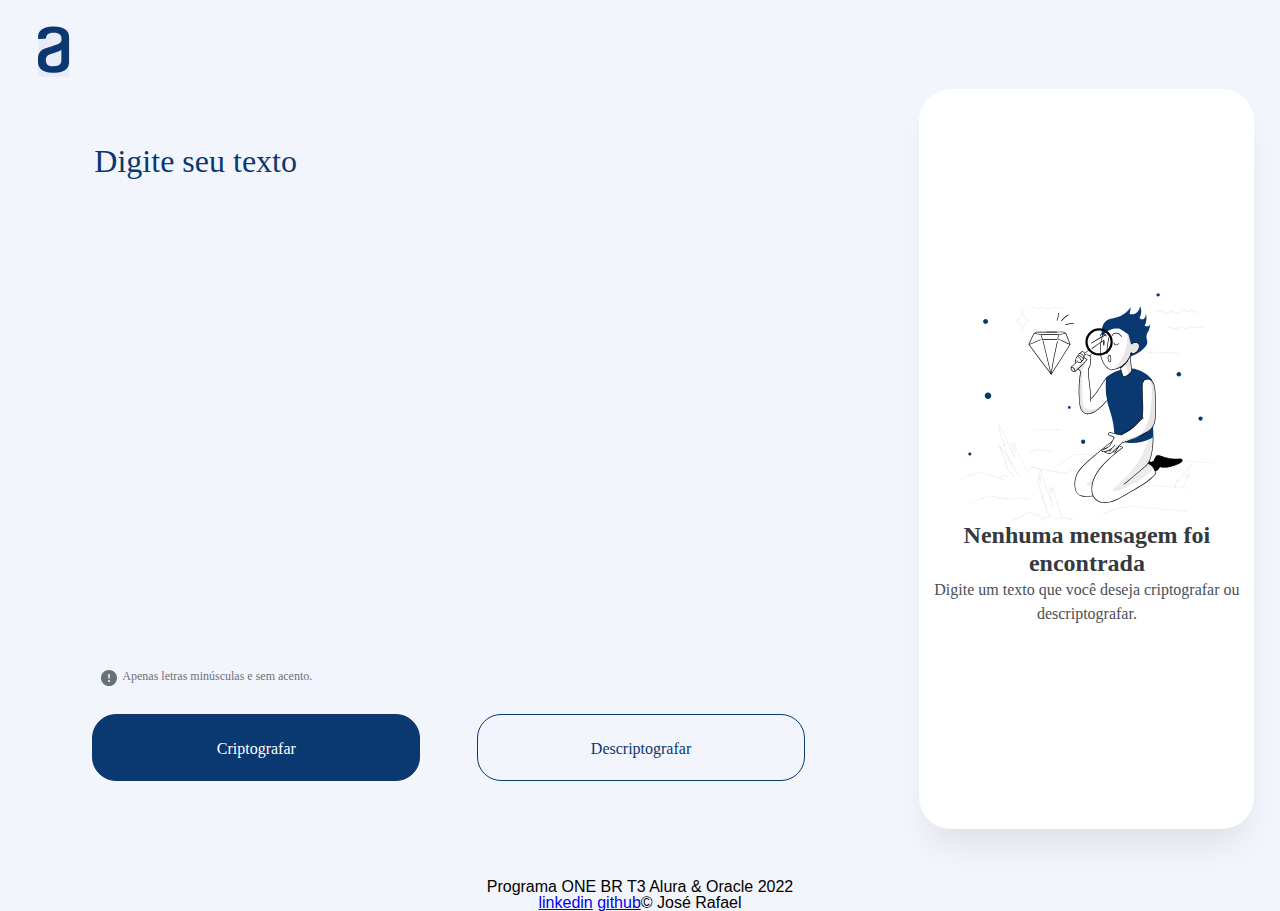
<file: index.html>
<!DOCTYPE html>
<html lang="pt-br">
<head>
    <meta charset="UTF-8">
    <meta http-equiv="X-UA-Compatible" content="IE=edge">
    <meta name="viewport" content="width=device-width, initial-scale=1.0, maximum-scale=1.0, user-scalable=no" />
    <title>Decodificador</title>
    <link rel="stylesheet" href="css/reset.css">
    <link rel="stylesheet" href="css/style.css">
    <link rel="stylesheet" href="css/font.css">
    <link rel="icon" type="image/x-icon" href="imgs/favico.png">
</head>
<body>
   
    <header>
        <a href="https://www.alura.com.br" target="_blank"><img src="imgs/logo.svg" alt="logo"></a>
    </header>

    <div class="principal">     
        <div class="esquerda"> 
            
                <textarea required  id="mensagem" class="inputPadrao" placeholder="Digite seu texto"></textarea>

            <div class="acoes">
                <p class="descricao" readonly="true"><img src="imgs/importanIcon.svg" alt="Icon Important"> Apenas letras minúsculas e sem acento.</p>

                <div class="botoes">
                    <button type="button" class="button" id="criptografar" onclick="criptografar()">Criptografar</button>
                    <button type="button" class="button" id="descriptografar" onclick="descriptografar()">Descriptografar</button>
                </div>
            </div>
        </div>

        <div class="direita" id="desaparece">

            
                <img id="imagemDireita" src="imgs/icon.svg" alt="icon">
    
                <h2>Nenhuma mensagem foi encontrada</h2>
    
                <p class="descricaoDireita">Digite um texto que você deseja criptografar ou descriptografar.</p>
            
        </div>

        <div class="direita" id="aparece" style="display: none;">
            

                <textarea readonly id="mensagemCriptografada" class="js-copytextarea"></textarea>

                <button class="button js-textareacopybtn" id="copiar">Copiar</button>
                
                <!-- 
                    botão pra limpar texto
                <button class="button" id="limpar" onclick = "limpar('clear')">Limpar</button>
                -->
        

        </div>
       
    </div>
    <footer>
        <div class="contato">
            <p>Programa ONE BR T3 Alura & Oracle 2022</p>
            <a href="https://www.linkedin.com/in/jose-rafael-/" target="_blank">linkedin</a> <a href="https://github.com/billyj0w" target="_blank">github</a>&copy; José Rafael 
        </div>
    </footer>
    <!-- 
    <footer>
        <p>Programa ONE BR T3 Alura & Oracle 2022</p>
        <a href="https://www.linkedin.com/in/jose-rafael-/" target="_blank">linkedin</a> <a href="https://github.com/billyj0w" target="_blank">github</a>&copy; José Rafael 
    </footer>
-->
    <script src="js/script.js"></script>
</body>
</html>
</file>
<file: css/style.css>
body{
    background-color: #F3F5FC;
    transition: 0.2s all;
    overflow-x: hidden;
}


header{
    position: static;
    margin: 2% 0 1% 3%;
}

.principal{
    width: 100%;
    height: auto;
    display: flex;    
}

.esquerda{
    position: relative;
    display: inline-grid;
    width: 1200px;
    height: 80vh;
    align-content: space-between;
    left: 5%;
}

textarea{

    position: relative;
    width: 100%;
    top: 10%;
    display: flex;
    margin-left: 3%;
    resize: none;
    
    font-family: 'Inter';
    font-style: normal;
    font-weight: 400;
    font-size: 32px;
    line-height: 150%;
    color: #0A3871; 
    background: none;
    border: none;
    outline: none;


    width: 70%;
    margin-right: 30%;
    height: 50vh;
}

#mensagemCriptografada{
    position: relative;
    width: 100%;
    top: 10%;
    display: flex;
    margin-left: 3%;
    resize: none;
    
    font-family: 'Inter';
    font-style: normal;
    font-weight: 400;
    font-size: 32px;
    line-height: 150%;
    color: #0A3871; 
    background: none;
    border: none;
    outline: none;


    width: 100%;
    margin-right: 0%;
    height: 50vh;
    margin-bottom: 35%;
}

::placeholder{
    font-family: 'Inter';
    font-style: normal;
    font-weight: 400;
    font-size: 2rem;
    line-height: 150%;
    color: #0A3871;   
}

.descricao{

    margin-left: 34px;
    font-family: 'Inter';
    font-style: normal;
    font-weight: 400;
    font-size: 12px;
    line-height: 150%;
    /* identical to box height, or 18px */


    /* Gray/gray-400 */

    color: #495057;

    opacity: 0.8;

    /* Inside auto layout */    
    flex: none;
    order: 1;
    flex-grow: 0;
}

.descricao img{
    margin-right: 3px;
    margin-left: 3px;
}

.descricao p, img{
    vertical-align: middle;
}

.botoes{
    display: inline-flex;
    align-items: center;
    width: 100%;
    height: auto;
    
}

.button{

    margin: 3%;
    
    /* Auto layout */
    cursor: pointer;
    display: flex;
    flex-direction: row;
    align-items: center;
    padding: 24px;
    gap: 8px;
    flex-direction: column;
    width: 328px;
    height: 67px;

    /* Dark blue/dark-blue-300 */

    background: #0A3871;
    border-radius: 24px;

    /* Inside auto layout */

    flex: none;
    order: 0;
    flex-grow: 0;
    font-family: 'Inter';
    font-style: normal;
    font-weight: 400;
    font-size: 1rem;
    line-height: 19px;
    text-align: center;

    /* White */

    color: #FFFFFF;
    border: 1px solid #0A3871;
    transition: 0.2s all;

}

.button:active{
    background: #2663ae;
}

#descriptografar{
    background: none;
    color: #0A3871;
}

#descriptografar:active{
    background: #edf1f5;
    color: #0A3871;
}

#copiar{
    background: none;
    color: #0A3871;
}

#copiar:active{
    background: #edf1f5;
    color: #0A3871;
}


.direita img{
    display: block;
    margin-left: auto;
    margin-right: auto;
    width: 80%;
}

.direita{

    display: inline-flex;
    flex-direction: column;
    align-content: center;
    justify-content: center;
    align-items: center;
    flex-wrap: nowrap;
    width: 400px;
    height: 80vh;
    position: relative;
    right: 2%;
    float: right;
    flex-wrap: wrap;
    align-content: stretch;
    padding: 10px;

    /* USAR ISSO AQUI PRO MOBILE 
    position: inherit;
    */
        
    background: #FFFFFF;
    /* shadow */
    box-shadow: 0px 24px 32px -8px rgba(0, 0, 0, 0.08);
    border-radius: 32px;
}  

#aparece{
    flex-direction: row;
    align-content: flex-start;
}

#aparece button{
    margin-bottom: 30px;
    

}

h2{
    font-family: 'Inter';
    font-style: normal;
    font-weight: 700;
    font-size: 24px;
    line-height: 120%;
    /* or 29px */

    text-align: center;

    /* Gray/gray-500 */

    color: #343A40;


    /* Inside auto layout */

    flex: none;
    order: 0;
    align-self: stretch;
    flex-grow: 0;
}

.descricaoDireita{
    font-family: 'Inter';
    font-style: normal;
    font-weight: 400;
    font-size: 16px;
    line-height: 150%;
    /* or 24px */

    text-align: center;

    /* Gray/gray-400 */

    color: #495057;


    /* Inside auto layout */

    flex: none;
    order: 1;
    align-self: stretch;
    flex-grow: 0;
}

#mensagemCriptografada{
    color: #495057 !important;
}

footer {
    position: relative;
    bottom: 0;
    width: 100%;
    text-align: center;
    display: flex;
    top: 50px;
    justify-content: space-around;
}


@media only screen and (max-width: 1202px) {

    .principal{
        display: inherit;    
        height: auto;
        width: 100vw;
    }
    #imagemDireita{
        display: none;
    }
    .esquerda{
        width: 90%;
        height: auto;    
    }
    .direita{
        display: flex;
        width: 90%;
        height: auto;
        margin-left: 5%;
        margin-right: 5%;
        float: left;

    }
    textarea{
        width: auto;
        margin-right: 10%;
        height: 30vh;
        margin-bottom: 5%;
    }
    #mensagemCriptografada{
        width: 90%;
        margin-right: 0;
        height: 30vh;
        margin-bottom: 5%;
        margin-top: 5%;
    }
    #aparece{
        align-items: center;
        flex-direction: column;
        display: flex;
    }
    .textoEntrada{
        position: relative;
        width: 100vw;
        top: 1%;
        left: 2%;
        height: auto;
        display: flex;
        margin-left: 0;
    }
}

@media only screen and (max-width: 778px) {
    .button{
        width: 250px;
        height: 67px;
    }
}
@media only screen and (max-width: 600px){

    .principal{
        width: 100%;
        height: auto;
        display: inherit;  
    }
    .botoes{       
        display: inherit; 
        align-items: flex-start;
       
    }

    .descricao{
        margin-left: 0;
    }
    .button{     
        width: 80%;
        height: 67px;
    }

    .esquerda{
        display: block;
        justify-items: start;
        width: 100%;
        height: auto;
    }
    .direita{
        width: 90%;
        padding: 5%;
        margin: 0%;
        margin-left: 2%;
        display: flex;
    }
    .direita h2{
        font-size: 18px;
    }
    .direita p{
        font-size: 10px;
    }
    .botoes{
        display: inherit;
        align-items: center;
        width: 100%;
        height: auto;
        
    }
    textarea{
        width: 80%;
        height: 50vh;
        margin-bottom: 5%;
    }
    #mensagemCriptografada{
        width: 80%;
        margin-right: 0;
        height: auto;
        margin-bottom: 5%;
        margin-top: 5%;
    }
    #copiar{
        width: 92%;
    }

    footer{
        margin-top: 150px;
    }

}
</file>
<file: css/font.css>
@import url('https://rsms.me/inter/inter.css');
html { font-family: 'Inter', sans-serif; }
@supports (font-variation-settings: normal) {
  html { font-family: 'Inter var', sans-serif; }
}
</file>
